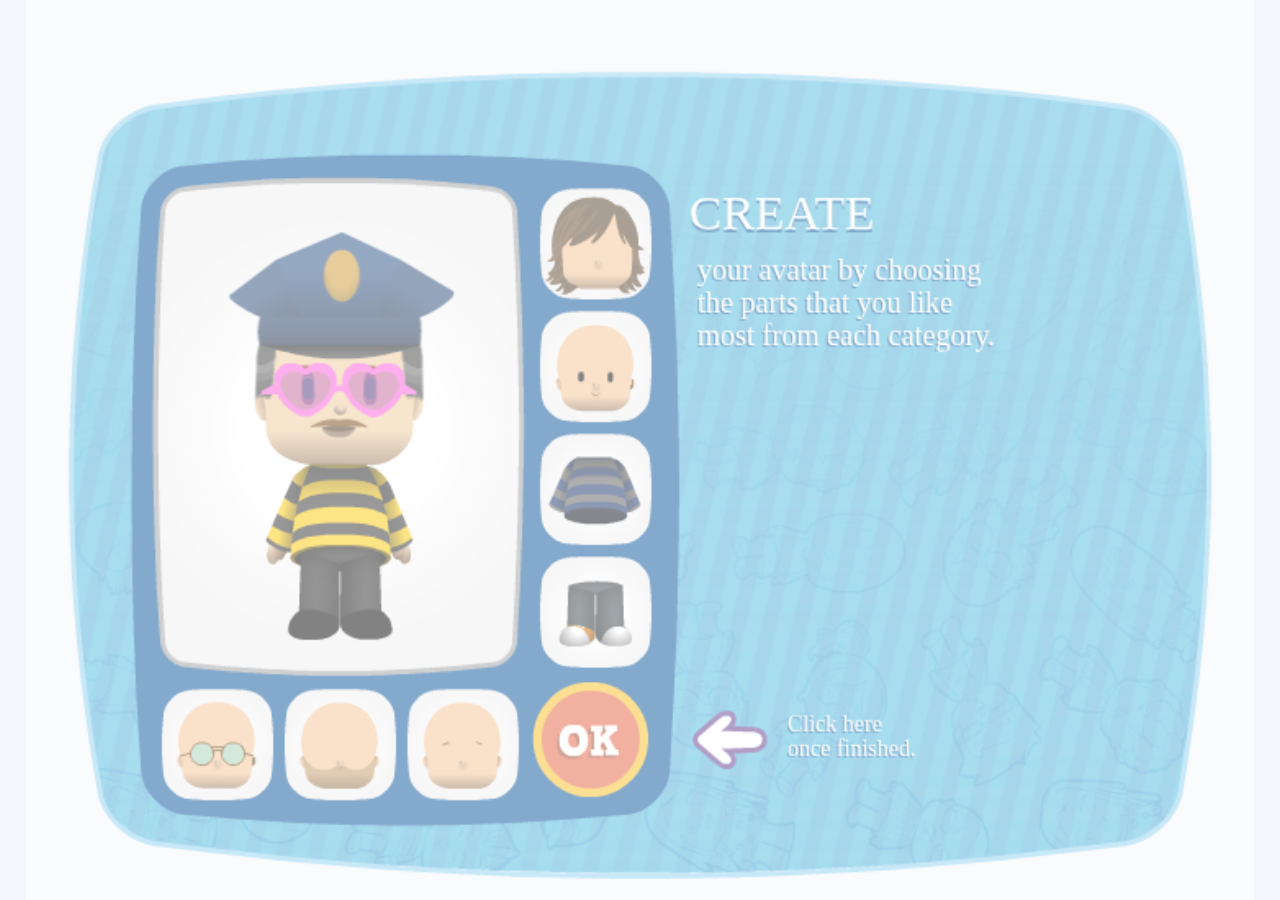
<file: pocoyize-es/game.html>
<head>
  <link rel="stylesheet" href="app.css" type="text/css" />

  <!-- <script src="https://ajax.googleapis.com/ajax/libs/webfont/1.6.26/webfont.js"></script>
  <script>
    var googleFontFamilies = ['Dosis'];
    var customFontFamilies = [];
    var inGameFontFamilies = googleFontFamilies.slice().concat(customFontFamilies);
    WebFont.load({
      custom: {
        families: customFontFamilies,
      },
      google: {
        families: googleFontFamilies,
      },
    });
  </script> -->

  <script>
    // function $_GET(item) {
    //   var svalue = location.search.match(new RegExp('[\?\&]' + item + '=([^\&]*)(\&?)', 'i'));
    //   return svalue ? svalue[1] : svalue;
    // }
    // var supportedLanguages = ['en', 'en_US', 'es', 'it', 'pt', 'zh', 'tr'];
    // var defaultLanguage = 'en';
    // var language = $_GET('lang');
    // if (!language) {
    //   language = $_GET('language');
    //   if (!language) {
    //     language = document.getElementsByTagName('html')[0].getAttribute('lang');
    //     if (!language) {
    //       language = navigator.language || navigator.userLanguage;
    //       if (language) {
    //         language = language.toLowerCase();
    //         if (language.indexOf('us') >= 0) language = 'en_US';
    //         if (supportedLanguages.indexOf(language) < 0) language = defaultLanguage;
    //       } else {
    //         language = defaultLanguage;
    //       }
    //     }
    //   }
    // }
    function getQueryParam(item) {
      const svalue = new URLSearchParams(window.location.search).get(item);
      return svalue ? svalue : null;
    }

    const supportedLanguages = ["en", "en_US", "es", "it", "pt", "zh", "tr"];
    const defaultLanguage = "es";
    let language = getQueryParam("lang") || getQueryParam("language");

    if (!language) {
      language =
        document.documentElement.lang ||
        navigator.language ||
        navigator.userLanguage;
      if (language) {
        language = language.toLowerCase();
        if (language.includes("us")) language = "en_US";
        if (!supportedLanguages.includes(language)) language = defaultLanguage;
      } else {
        language = defaultLanguage;
      }
    }

    var pocoyoOnClickURL = "https://www.pocoyoworld.com";
    var shareScriptsBaseDirectoryURL = "https://www.pocoyo.com/pocoyize_swf/";
  </script>

  <script src="lib/md5.js"></script>
  <script src="lib/phaser.min.js"></script>
  <script src="game.js"></script>
</head>
<body>
  <div id="inputContainer" class="inputContainer">
    <div class="inputDiv" id="yournameDiv">
      <input class="inputField" type="text" id="yourname" />
    </div>
    <div class="inputDiv" id="emailDiv">
      <input class="inputField" type="text" id="email" />
    </div>
    <div class="inputDiv" id="email1Div">
      <input class="inputField" type="text" id="email1" />
    </div>
    <div class="inputDiv" id="email2Div">
      <input class="inputField" type="text" id="email2" />
    </div>
    <div class="inputDiv" id="email3Div">
      <input class="inputField" type="text" id="email3" />
    </div>
  </div>
  <div id="orientationDiv"></div>
</body>
</file>
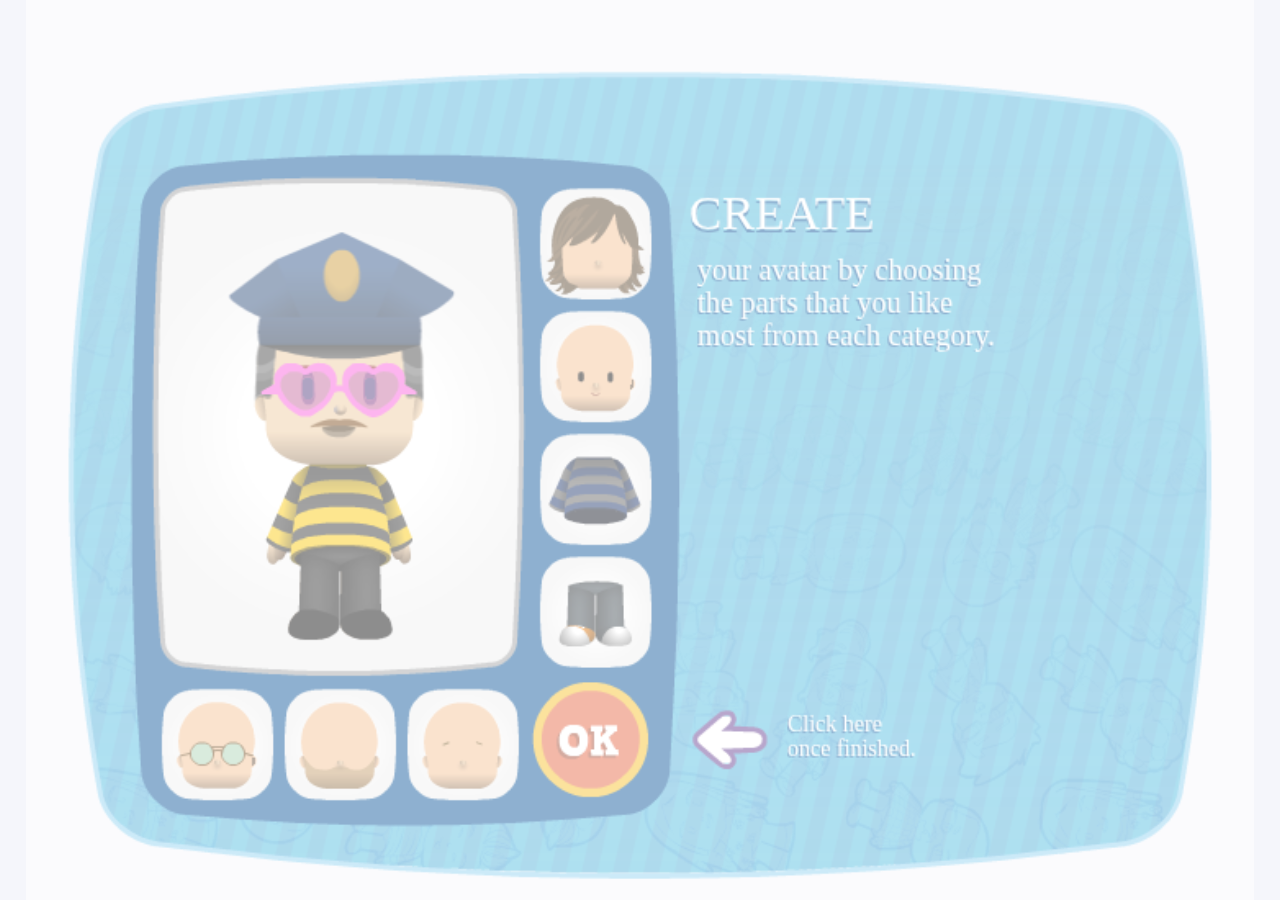
<file: pocoyize/game.html>
<head>
  <link rel="stylesheet" href="app.css" type="text/css" />

  <!-- <script src="https://ajax.googleapis.com/ajax/libs/webfont/1.6.26/webfont.js"></script>
  <script>
    var googleFontFamilies = ['Dosis'];
    var customFontFamilies = [];
    var inGameFontFamilies = googleFontFamilies.slice().concat(customFontFamilies);
    WebFont.load({
      custom: {
        families: customFontFamilies,
      },
      google: {
        families: googleFontFamilies,
      },
    });
  </script> -->

  <script>
    // function $_GET(item) {
    //   var svalue = location.search.match(new RegExp('[\?\&]' + item + '=([^\&]*)(\&?)', 'i'));
    //   return svalue ? svalue[1] : svalue;
    // }
    // var supportedLanguages = ['en', 'en_US', 'es', 'it', 'pt', 'zh', 'tr'];
    // var defaultLanguage = 'en';
    // var language = $_GET('lang');
    // if (!language) {
    //   language = $_GET('language');
    //   if (!language) {
    //     language = document.getElementsByTagName('html')[0].getAttribute('lang');
    //     if (!language) {
    //       language = navigator.language || navigator.userLanguage;
    //       if (language) {
    //         language = language.toLowerCase();
    //         if (language.indexOf('us') >= 0) language = 'en_US';
    //         if (supportedLanguages.indexOf(language) < 0) language = defaultLanguage;
    //       } else {
    //         language = defaultLanguage;
    //       }
    //     }
    //   }
    // }
    function getQueryParam(item) {
      const svalue = new URLSearchParams(window.location.search).get(item);
      return svalue ? svalue : null;
    }

    const supportedLanguages = ["en", "en_US", "es", "it", "pt", "zh", "tr"];
    const defaultLanguage = "en";
    let language = getQueryParam("lang") || getQueryParam("language");

    if (!language) {
      language =
        document.documentElement.lang ||
        navigator.language ||
        navigator.userLanguage;
      if (language) {
        language = language.toLowerCase();
        if (language.includes("us")) language = "en_US";
        if (!supportedLanguages.includes(language)) language = defaultLanguage;
      } else {
        language = defaultLanguage;
      }
    }

    var pocoyoOnClickURL = "https://www.pocoyoworld.com";
    var shareScriptsBaseDirectoryURL = "https://www.pocoyo.com/pocoyize_swf/";
  </script>

  <script src="lib/md5.js"></script>
  <script src="lib/phaser.min.js"></script>
  <script src="game.js"></script>
</head>
<body>
  <div id="inputContainer" class="inputContainer">
    <div class="inputDiv" id="yournameDiv">
      <input class="inputField" type="text" id="yourname" />
    </div>
    <div class="inputDiv" id="emailDiv">
      <input class="inputField" type="text" id="email" />
    </div>
    <div class="inputDiv" id="email1Div">
      <input class="inputField" type="text" id="email1" />
    </div>
    <div class="inputDiv" id="email2Div">
      <input class="inputField" type="text" id="email2" />
    </div>
    <div class="inputDiv" id="email3Div">
      <input class="inputField" type="text" id="email3" />
    </div>
  </div>
  <!-- <div id="orientationDiv"></div> -->
</body>
</file>
<file: pocoyize-es/app.css>
html {
  position: fixed;
  background: #f5f6fb;
  width: 100vw;
  height: 100vh;
  cursor: url(img/cursor-waiting.png), url(img/cursor.png), auto;
}

body {
  margin: 0;
  padding: 0;
  width: 100vw;
  height: 100vh;
  overflow: hidden;
}

canvas {
  background: #f5f6fb;
}

#orientationDiv {
  width: 100%;
  height: 100%;
  min-height: 100%;
  background-image: url(img/bg-incorrect-orientation-es.jpg);
  background-size: cover;
  background-repeat: no-repeat;
  background-position: center center;
  display: none;
  z-index: 999;
}

.inputContainer {
  position: fixed;
  display: none;
}

.inputField {
  font-family: "Dosis";
  outline: none;
  background: transparent;
  border: none;
}

.inputField:focus {
  outline: none;
}

.inputDiv {
  position: absolute;
}
</file>
<file: pocoyize/app.css>
html {
  position: fixed;
  background: #f5f6fb;
  width: 100vw;
  height: 100vh;
  cursor: url(img/cursor-waiting.png), url(img/cursor.png), auto;
}

body {
  margin: 0;
  padding: 0;
  width: 100vw;
  height: 100vh;
  overflow: hidden;
}

canvas {
  background: #f5f6fb;
}

#orientationDiv {
  width: 100%;
  height: 100%;
  min-height: 100%;
  background-image: url(img/bg-incorrect-orientation-es.jpg);
  background-size: cover;
  background-repeat: no-repeat;
  background-position: center center;
  display: none;
  z-index: 999;
}

.inputContainer {
  position: fixed;
  display: none;
}

.inputField {
  font-family: "Dosis";
  outline: none;
  background: transparent;
  border: none;
}

.inputField:focus {
  outline: none;
}

.inputDiv {
  position: absolute;
}
</file>
